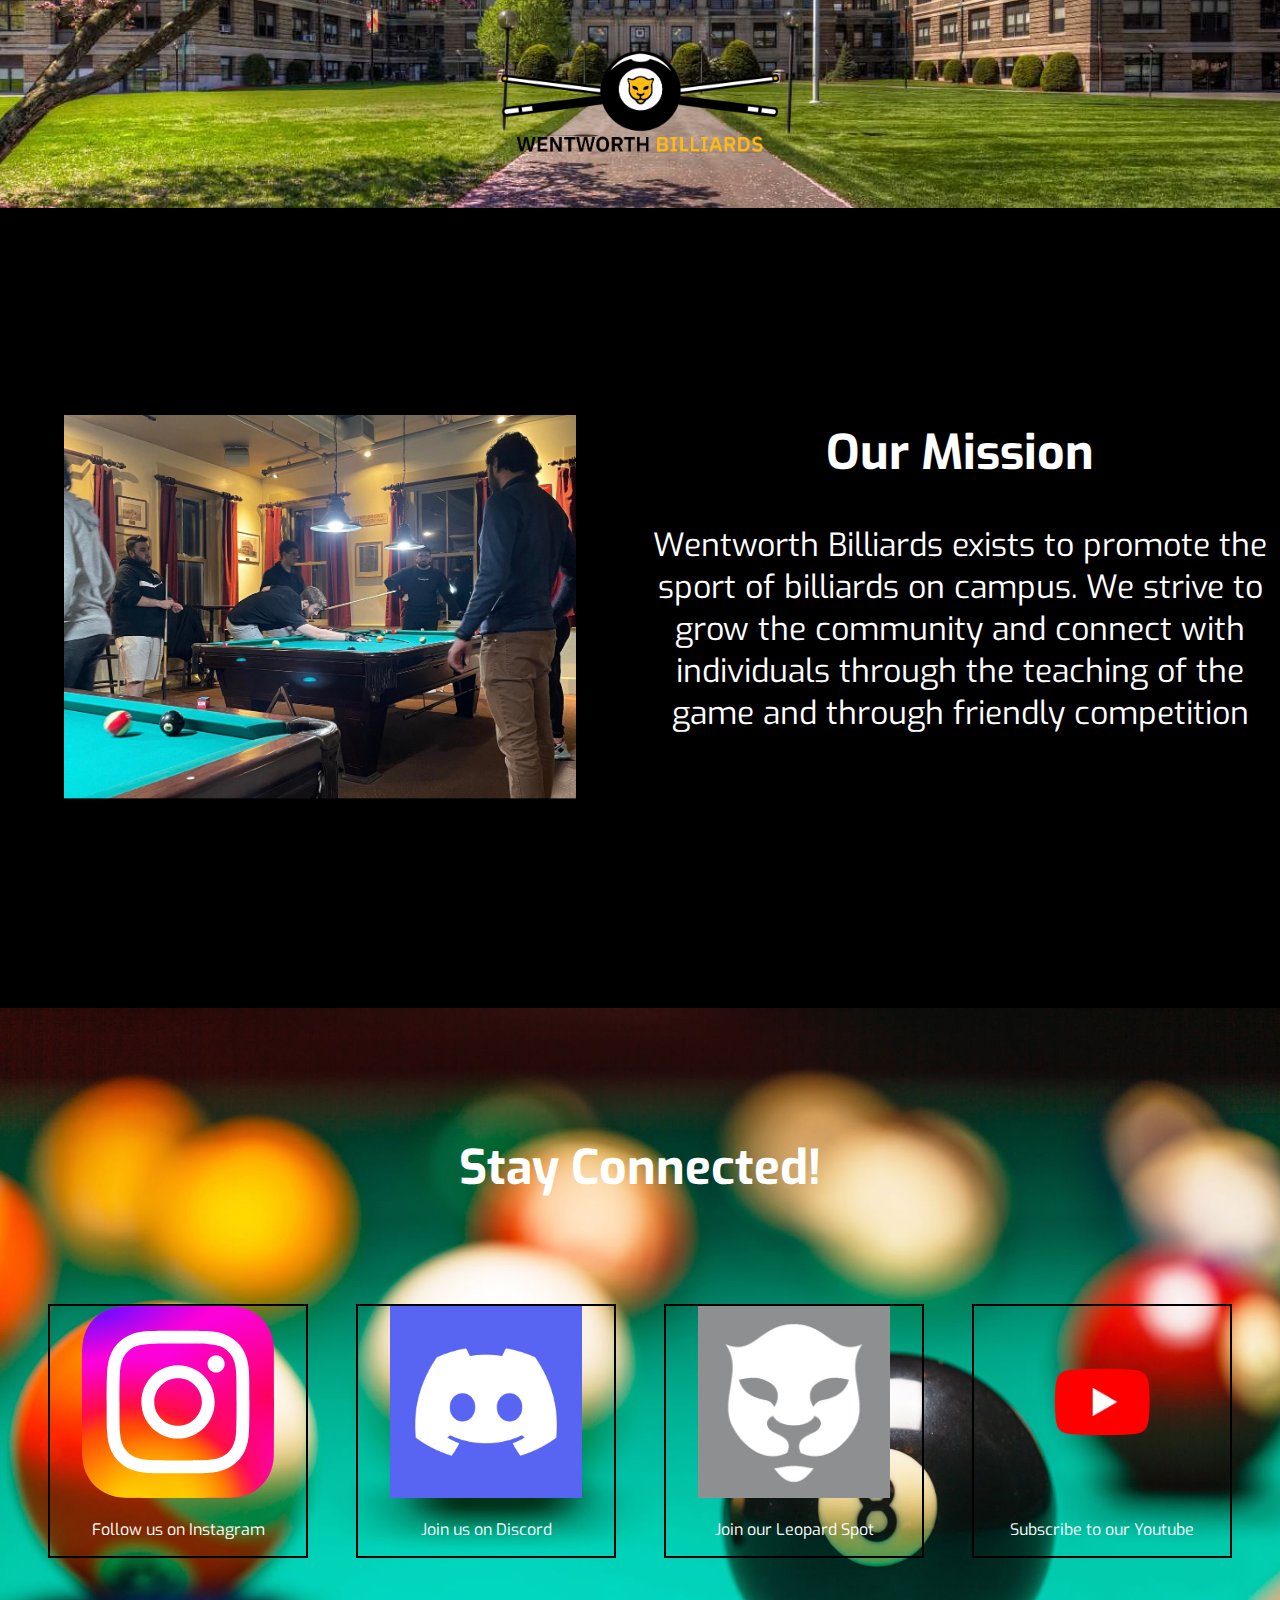
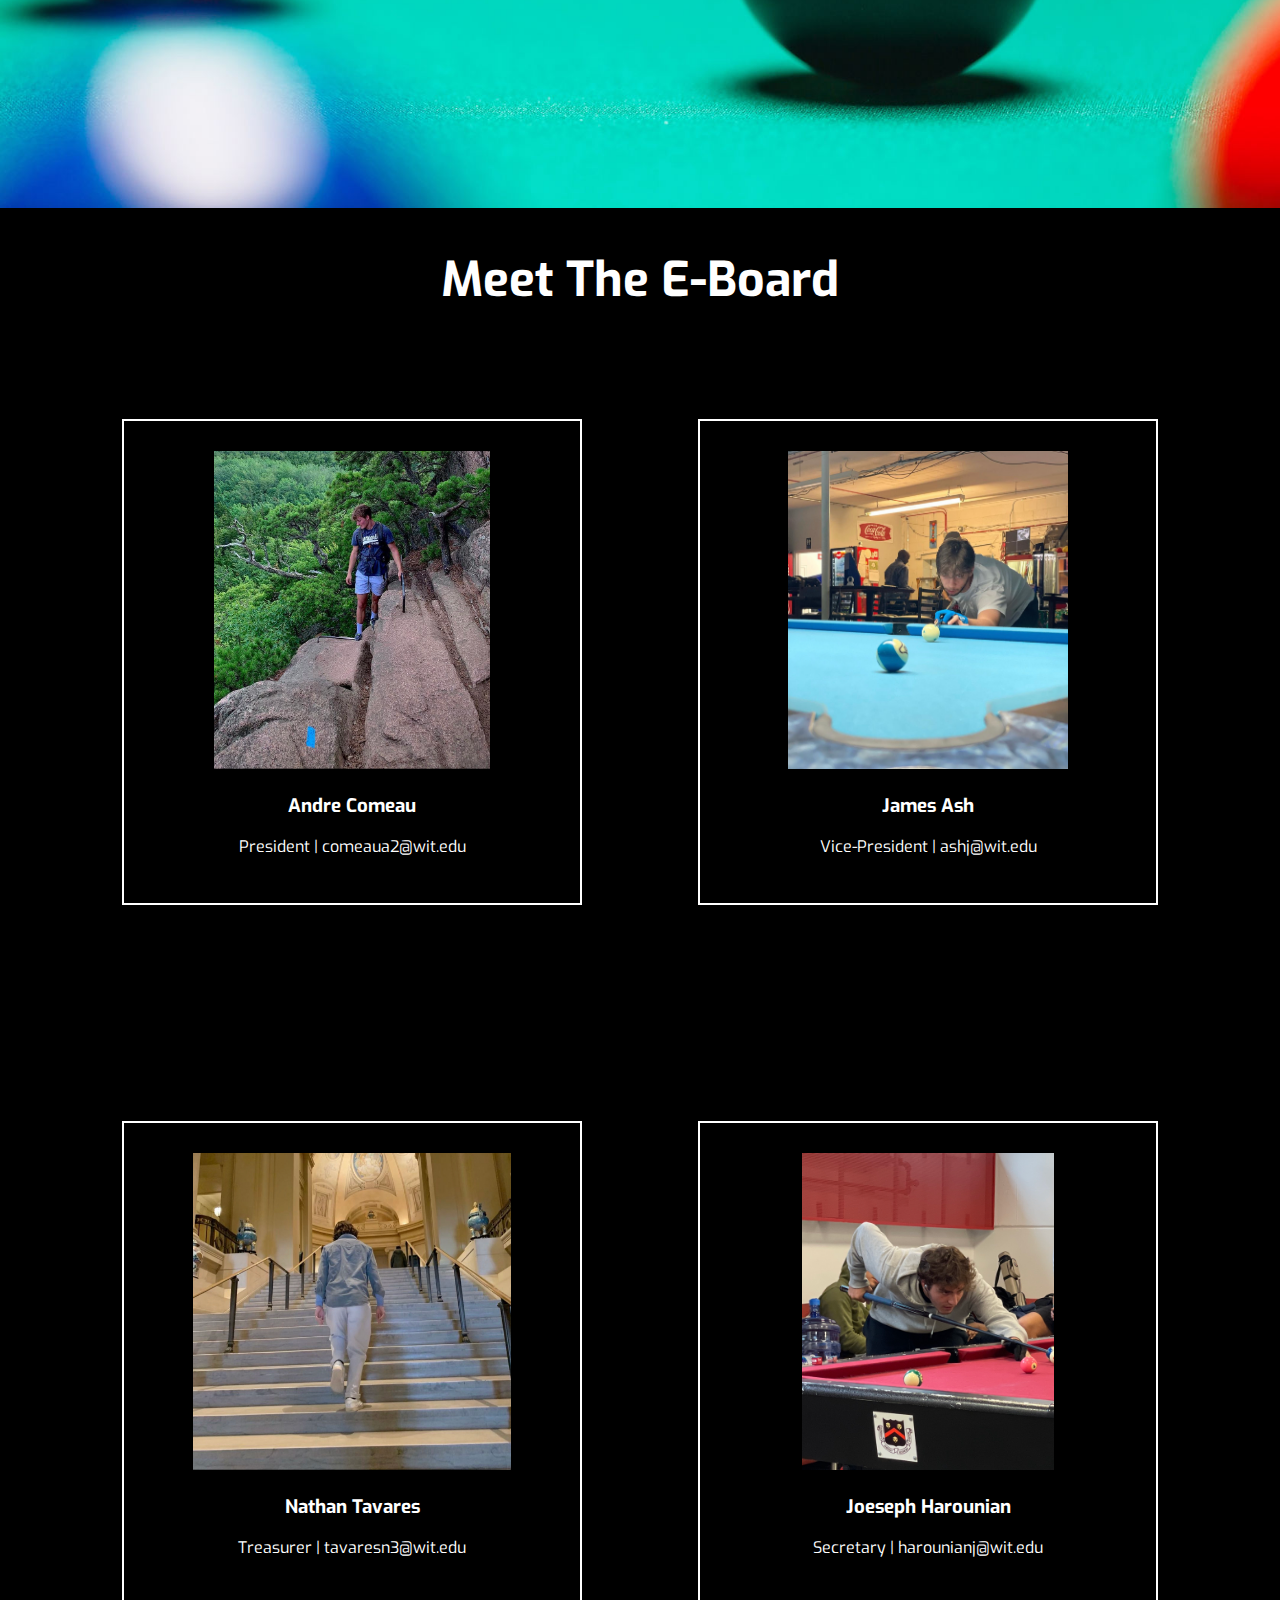
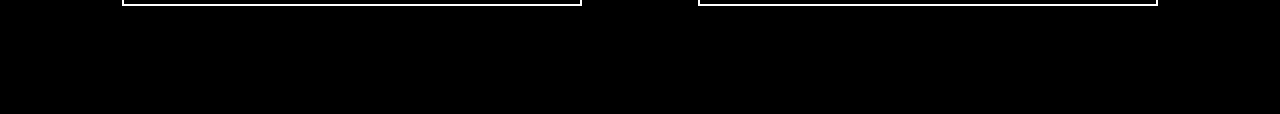
<file: WIT Biliards Site/index.html>
<!DOCTYPE html>
<html lang="en">
<head>
    <meta charset="UTF-8">
    <meta http-equiv="X-UA-Compatible" content="IE=edge">
    <meta name="viewport" content="width=device-width, initial-scale=1.0">
    <link rel="stylesheet" href="styles.css">
    <title>Wentworth Billiards Club</title>
</head>

<!-- Header -->
<div class="header">

    <div class="logo">
        <img src="./images/WIT Billiards logo">
    </div>

</div>

<body>
    
    <!-- Mission -->
    <div class="mission-container">

        <div class="mission-left">

            <img src="./images/ayer.jpeg">
            
        </div>


        <div class="mission-right">

            <div class="mission-statement">
                <h2>Our Mission</h2>

                <p>Wentworth Billiards exists to promote the sport of billiards on campus.
                    We strive to grow the community and connect with individuals
                    through the teaching of the game and through friendly competition
                </p>

            </div>
        </div>
    </div>

    <!-- Social Media-->
    <div class="media-container">

        <h2 class="media-banner">Stay Connected!</h2>
        
        <div class="medias">
            <div class="media">
                <a href="www.instagram.com/witbilliards" target="_blank"><img src="./images/instagram.svg"></a>
                <p>Follow us on Instagram</p>
            </div>
    
            <div class="media">
                <a href="discord.gg/EH8zsGHxNZ" target="_blank"><img src="./images/discord.png"></a>
                <p>Join us on Discord</p>
            </div>
    
            <div class="media">
                <a href="wit.campuslabs.com/engage/organization/witbilliards" target="_blank"><img src="./images/leopard-spot.jpg"></a>
                <p>Join our Leopard Spot</p>
            </div>
    
            <div class="media">
                <a href="https://www.youtube.com/channel/UCVN18mZ460-T9CGlaritrLQ" target="_blank"><img src="./images/youtube.png"></a>
                <p>Subscribe to our Youtube</p>
            </div>
        </div>

    </div>

    <!-- Meet The E-Board -->

    <div class="eboard-container">

        <h2 class="eboard-banner">Meet The E-Board</h2>

        <div class="member-container">

            <div class="member-set">
                <div class="member">
                    <img src="./images/Andre.jpeg">
                    <h3>Andre Comeau</h3>
                    <p>President | comeaua2@wit.edu</p>
                </div>
    
                <div class="member">
                    <img src="./images/James.jpeg">
                    <h3>James Ash</h3>
                    <p>Vice-President | ashj@wit.edu</p>
                </div>
            </div>

            <div class="member-set">
                <div class="member">
                    <img src="./images/Nate.jpeg">
                    <h3>Nathan Tavares</h3>
                    <p>Treasurer | tavaresn3@wit.edu</p>
                </div>
    
                <div class="member">
                    <img src="./images/Joe.jpeg">
                    <h3>Joeseph Harounian</h3>
                    <p>Secretary | harounianj@wit.edu</p>
                </div>
            </div>

        </div>

    </div>

</body>
</html>
</file>
<file: WIT Biliards Site/styles.css>
@import url('https://fonts.googleapis.com/css2?family=Exo:wght@300&display=swap');

body {
    font-size: 16px;
    text-align: center;
    font-family: 'Exo', sans-serif;
    margin: 0;
}

/* Header */
.header {
    background-image: url(./images/wit.jpg);
    background-repeat: no-repeat;
    background-position: 50% 60%;
    background-blend-mode: lighten;
    background-size: cover;
    width: auto;
    display: flex;
    align-content: center;
    justify-content: center;
}

.logo {
    background-color: transparent;
    align-self: center;
    justify-self: center;
    display: flex;
    justify-content: center;
    align-content: center;
}

.logo img{
    width: 40%;
    height: 80%;
    aspect-ratio: 4/3;
    object-fit: contain;
    justify-content: center;
}

/* Mission */
.mission-container {
    height: 800px;
    background-color: black;
    display: flex;
    object-fit: contain;
    justify-content: center;
    align-content: center;
}

.mission-left {
    width: 50%;
    float: left;
    display: inline-flex;
    justify-content: center;
}

.mission-left img {
    width: 80%;
    height: auto;
    object-fit: contain;
}

.mission-right {
    width: 50%;
    float: right;
    text-align: center;
    align-items: center;
    justify-items: center;
}

.mission-statement {
    margin-top: 25%;
    margin-bottom: 25%;
    height: fit-content;
    width: fit-content;
    color: white;
    padding: 2%;
}

.mission-statement h2 {
    font-size: 3rem;
    float: top;
}

.mission-statement p {
    font-size: 2rem;
    float: bottom;
}

/* Social Media */

.media-container {
    background-image: url(./images/pool.jpg);
    background-repeat: no-repeat;
    background-size: cover;
    background-position: 60% 50%;
    height: 800px;
}

.media-banner {
    margin-top: 0;
    padding-top: 10%;
    font-size: 3rem;
    color: white;
}

.medias {
    padding-top: 5%;
    width: auto;
    height: fit-content;
    display: flex;
    justify-content: space-evenly;
    align-items: center;
}

.media {
    border: 2px solid black;
    width: 20%;
    height: fit-content;
    color: white;
}

.media img {
    width: 100%;
    height: 80%;
    object-fit: contain;
    aspect-ratio: 4/3;
}

/* Meet The E-Board Members */

.eboard-container {
    width: 100%;
    height: fit-content;
    background-color: black;
}

.eboard-banner {
    margin: 0;
    padding-top: 40px;
    font-size: 3rem;
    color: white;
}

.member-container {
    display: inline-flexbox;
    justify-content: center;
}

.member-set {
    display: inline-flex;
    margin: 50px;
    width: 90%;
}

.member {
    border: 2px solid white;
    width: 40%;
    height: 40%;
    padding: 30px;
    flex-wrap: wrap;
    margin: 5%;
    color: white;
}

.member img {
    width: 80%;
    aspect-ratio: 1/1;
    object-fit: contain;
    height: fit-content;
}



/* Mobile */
@media only screen and (max-width: 585px) {

    /* Mission */
    .mission-container {
        height: fit-content;
    }
    
    .mission-left {
        display: none;
    }

    /* Social Media */

    .media-container {
        height: fit-content;
    }

    .medias {
        display: grid;
        gap: 20px;
        align-items: center;
        justify-content: center;
        padding-left: 25%;
    }
    
    .media {
        width: 60%;
        height: fit-content;
    }
}
</file>
